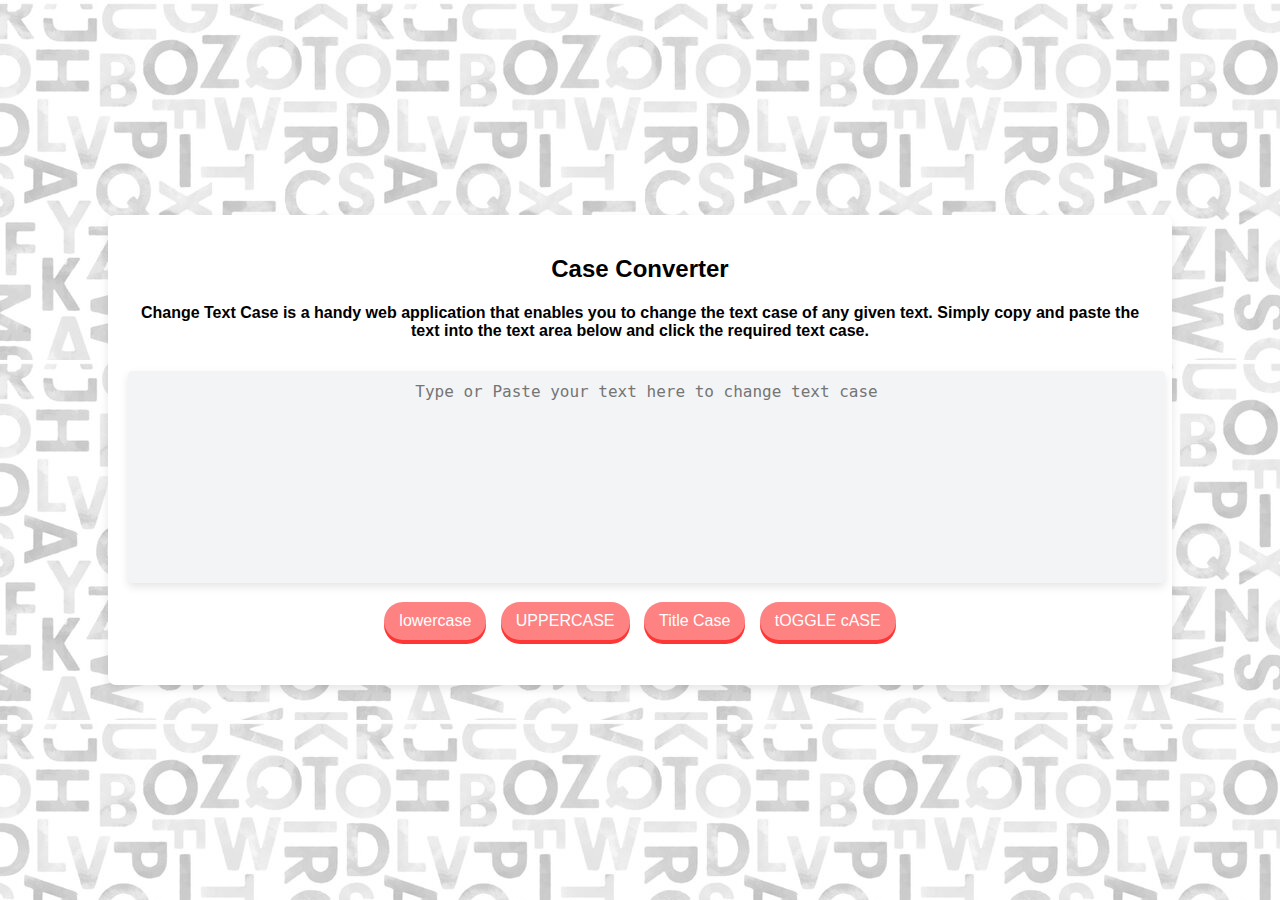
<file: seo.html>
<!DOCTYPE html>
<html lang="en">
<head>
    <meta charset="UTF-8">
    <meta name="viewport" content="width=device-width, initial-scale=1.0">
    <title>Case Converter</title>
    <link rel="icon" type="image/x-icon" href="./img/caseConverterIcon.png">
    <style>
        
        body {
            font-family: 'Arial', sans-serif;
            display: flex;
            justify-content: center;
            align-items: center;
            height: 100vh;
            /*background: #f3f4f6;*/
            background-image: url("./img/alphabet_BG.jpg");
            margin: 0;
        }
        .container {
            background-color: #fff;
            padding: 20px;
            border-radius: 8px;
            box-shadow: 0 4px 8px rgba(0, 0, 0, 0.1);
            text-align: center;
            
            width: 80%;
        }
        textarea {
            
            padding: 10px;
            margin: 10px 0;
            border: 1px solid #ddd;
            border-radius: 4px;
            font-size: 16px;
            box-shadow: 0 4px 8px rgba(0, 0, 0, 0.1) !important;
            border: 0.5px solid #F3F4F6 !important;
            background: #f3f4f6 !important;
            resize: none;
        }
        textarea[placeholder]
{
    text-align: center;
}
        input[type="button"] {
            padding: 10px 15px;
            margin: 5px;
            font-size: 16px;
            border: none;
            border-radius: 4px;
            cursor: pointer;
            color: #fff;
            background-color: #FE8282;
            box-shadow: 0 4px #fd3636;
            transition: background-color 0.3s, box-shadow 0.3s;
            border-radius: 60px;
        }
        input[type="button"]:hover {
            background-color: #FE8282;
            box-shadow: 0 4px #fd3636;
            border-radius: 60px;
        }
        input[type="button"]:active {
            box-shadow: 0 2px #fd3636;
            transform: translateY(2px);
            border-radius: 60px;
        }
        #output {
            margin-top: 20px;
            font-size: 18px;
            color: #333;
        }
    </style>
</head>
<body>
    <div class="container">
        <h2>Case Converter</h2>
        <h4>Change Text Case is a handy web application that enables you to change the text case of any given text. Simply copy and paste the text into the text area below and click the required text case.</h4>
        <!--<input type="text" id="textInput" placeholder="Type your text here">-->
        <textarea id="caseConverter" name="caseConverter" rows="10" cols="100" placeholder="Type or Paste your text here to change text case"></textarea>
        <div id="counterButton"></div><div id=""></div>
        <div id="final"></div><div id=""></div>
        <div>
            <input type="button" value="lowercase" onclick="convertToLowercase()">
            <input type="button" value="UPPERCASE" onclick="convertToUppercase()">
            <input type="button" value="Title Case" onclick="convertToTitleCase()">
            <input type="button" value="tOGGLE cASE" onclick="convertToToggle()">
        
        </div>
        <p id="output"></p>
    </div>
<!-- JavaScript Libraries -->
<script src="https://code.jquery.com/jquery-3.4.1.min.js"></script>
    <script>
        function convertToLowercase() {
            var textInput = document.getElementById('caseConverter').value;
            var output = textInput.toLowerCase();
            document.getElementById('output').innerText = output;
            count();
        }

        function convertToUppercase() {
            var textInput = document.getElementById('caseConverter').value;
            var output = textInput.toUpperCase();
            document.getElementById('output').innerText = output;
            count();
        }

        function convertToTitleCase() {
            var textInput = document.getElementById('caseConverter').value;
            var output = textInput.split(' ')
                                  .map(word => word.charAt(0).toUpperCase() + word.slice(1).toLowerCase())
                                  .join(' ');
            document.getElementById('output').innerText = output;
            count();
        }
     

// creating a reference to the textArea with the "example_test_area"



// attaching click event handler to the button so

function count() {
    var textArea = $("#caseConverter");

// creating a reference to the button with the "counter_button"

var counterButton = $("#counterButton");
    var userText = textArea.val();
    userText = userText.trim();



userText = userText.replaceAll( " " , "" );


var resultHolder = $("#counterButton");


resultHolder.text(`Characters Count without space ${userText.length} `);
//word count
let matches = $("#caseConverter").val().split(" ");
            // Count number of words
            number = matches.filter(function (word) {
                return word.length > 0;
            }).length;
            // Final number of words
           // $("#final").val(number);
           var final = $("#final");


final.text(`Word Count ${number} `);
        }
//alternative case


        function convertToToggle() {

            var str = $("#caseConverter").val();
var ln = str.length;
 
let result = '';
  for (let i = 0; i < str.length; i++) {
    if (str[i] === str[i].toUpperCase()) {
      result += str[i].toLowerCase();
    } else {
      result += str[i].toUpperCase();
    }
    document.getElementById('output').innerText = result;
  //console.log(result);
        }

        }

    </script>
</body>
</html>
</file>
